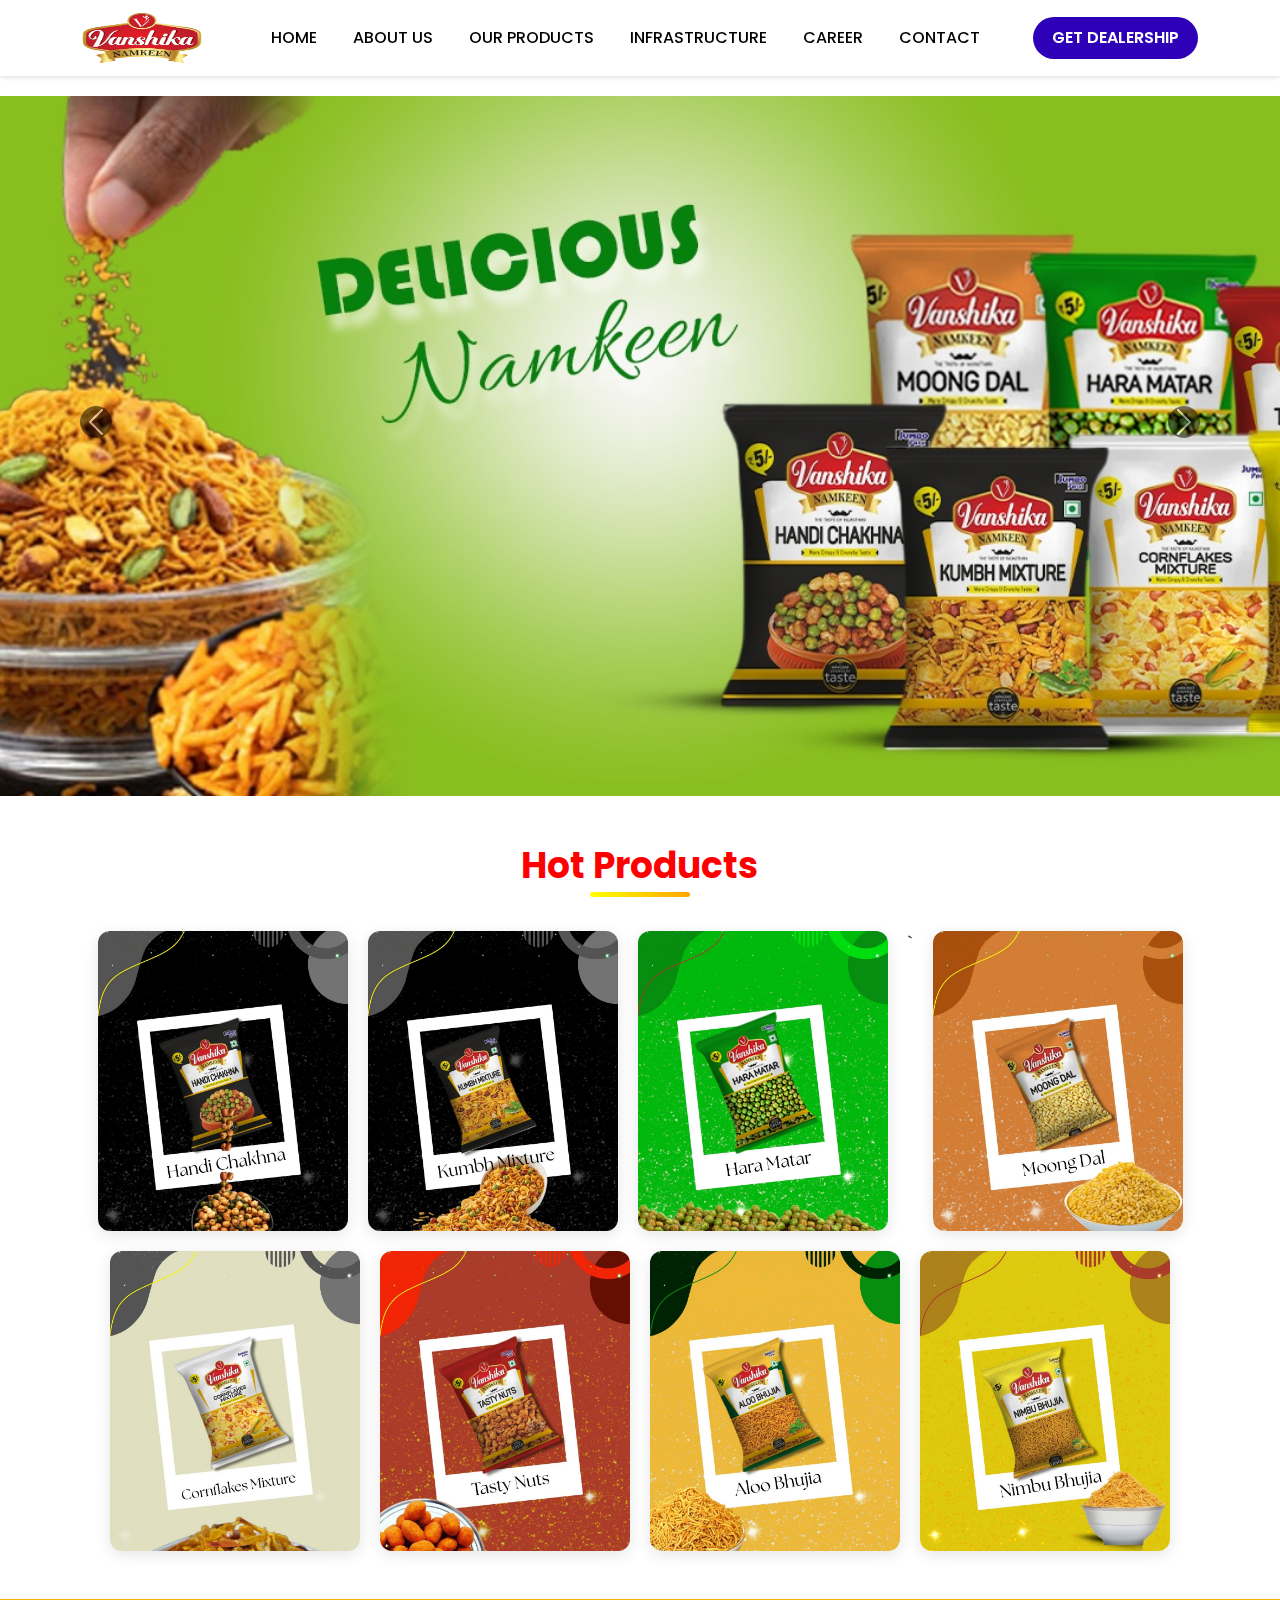
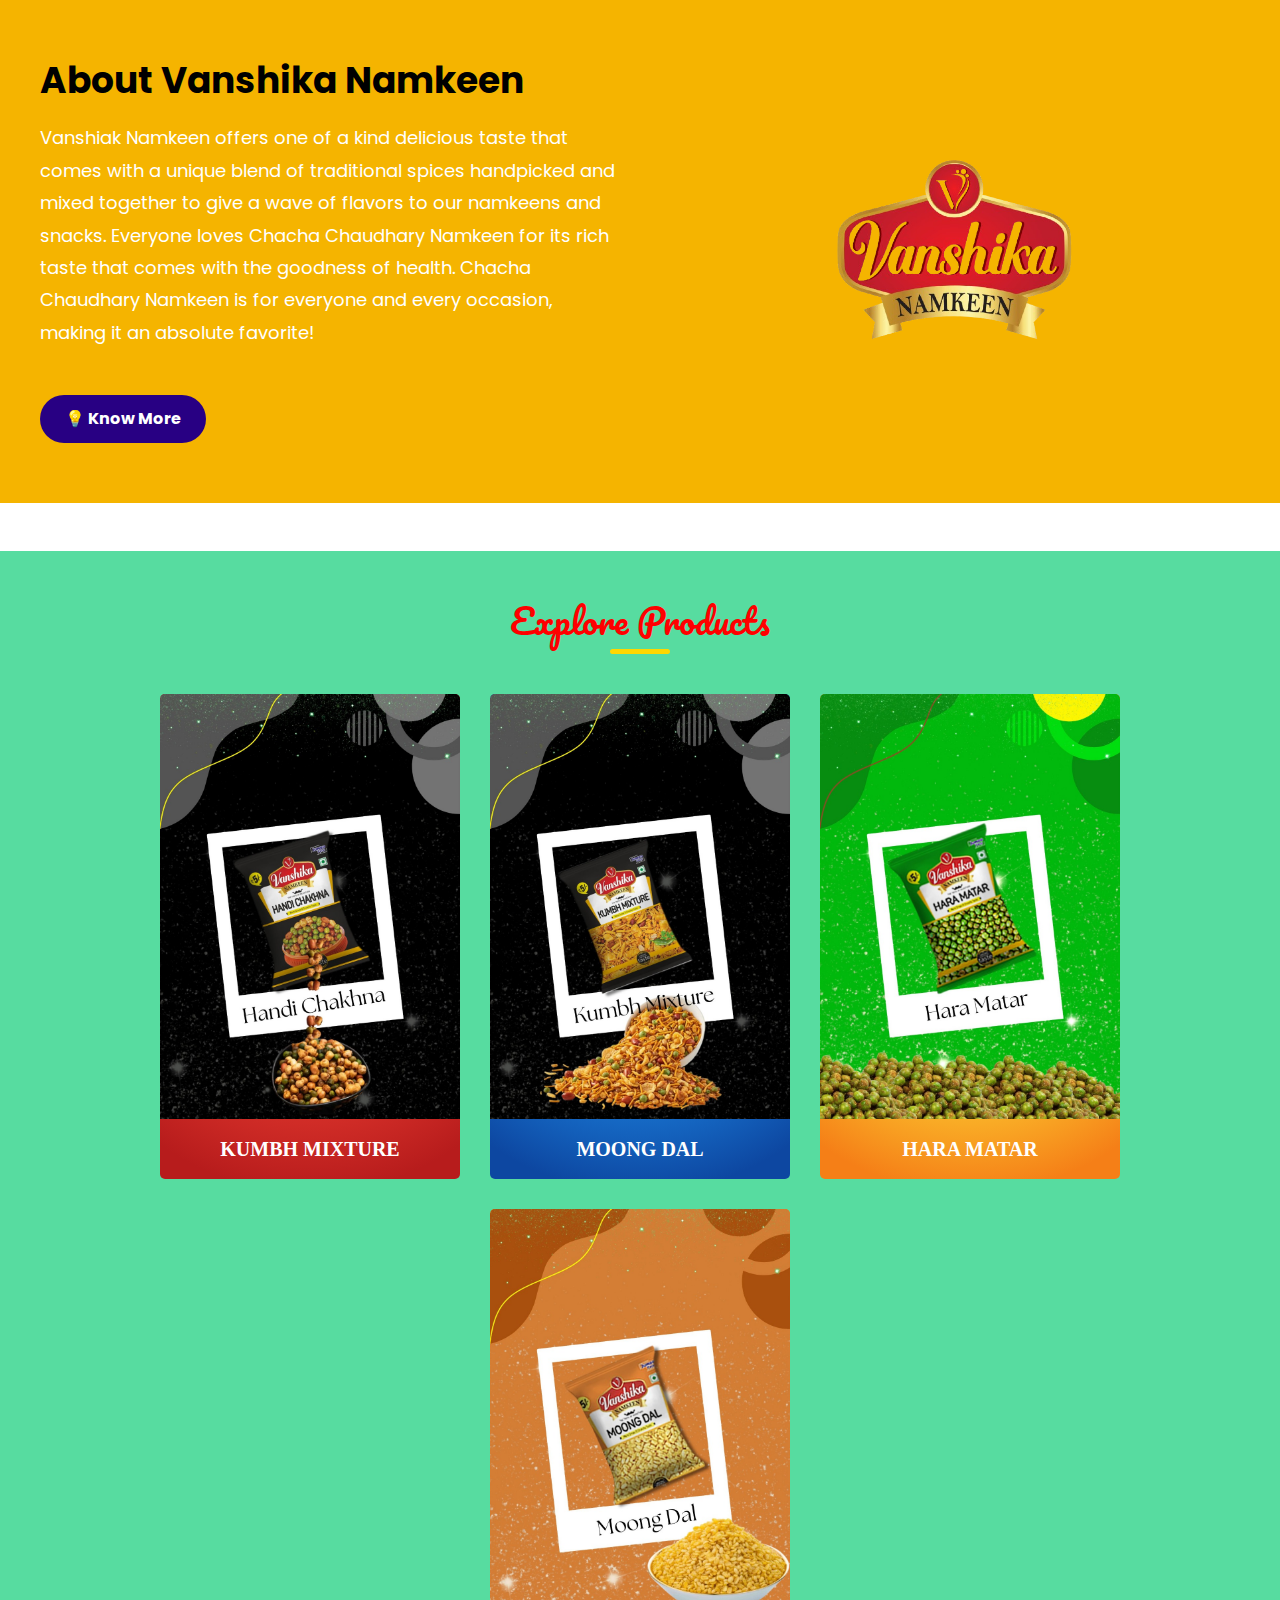
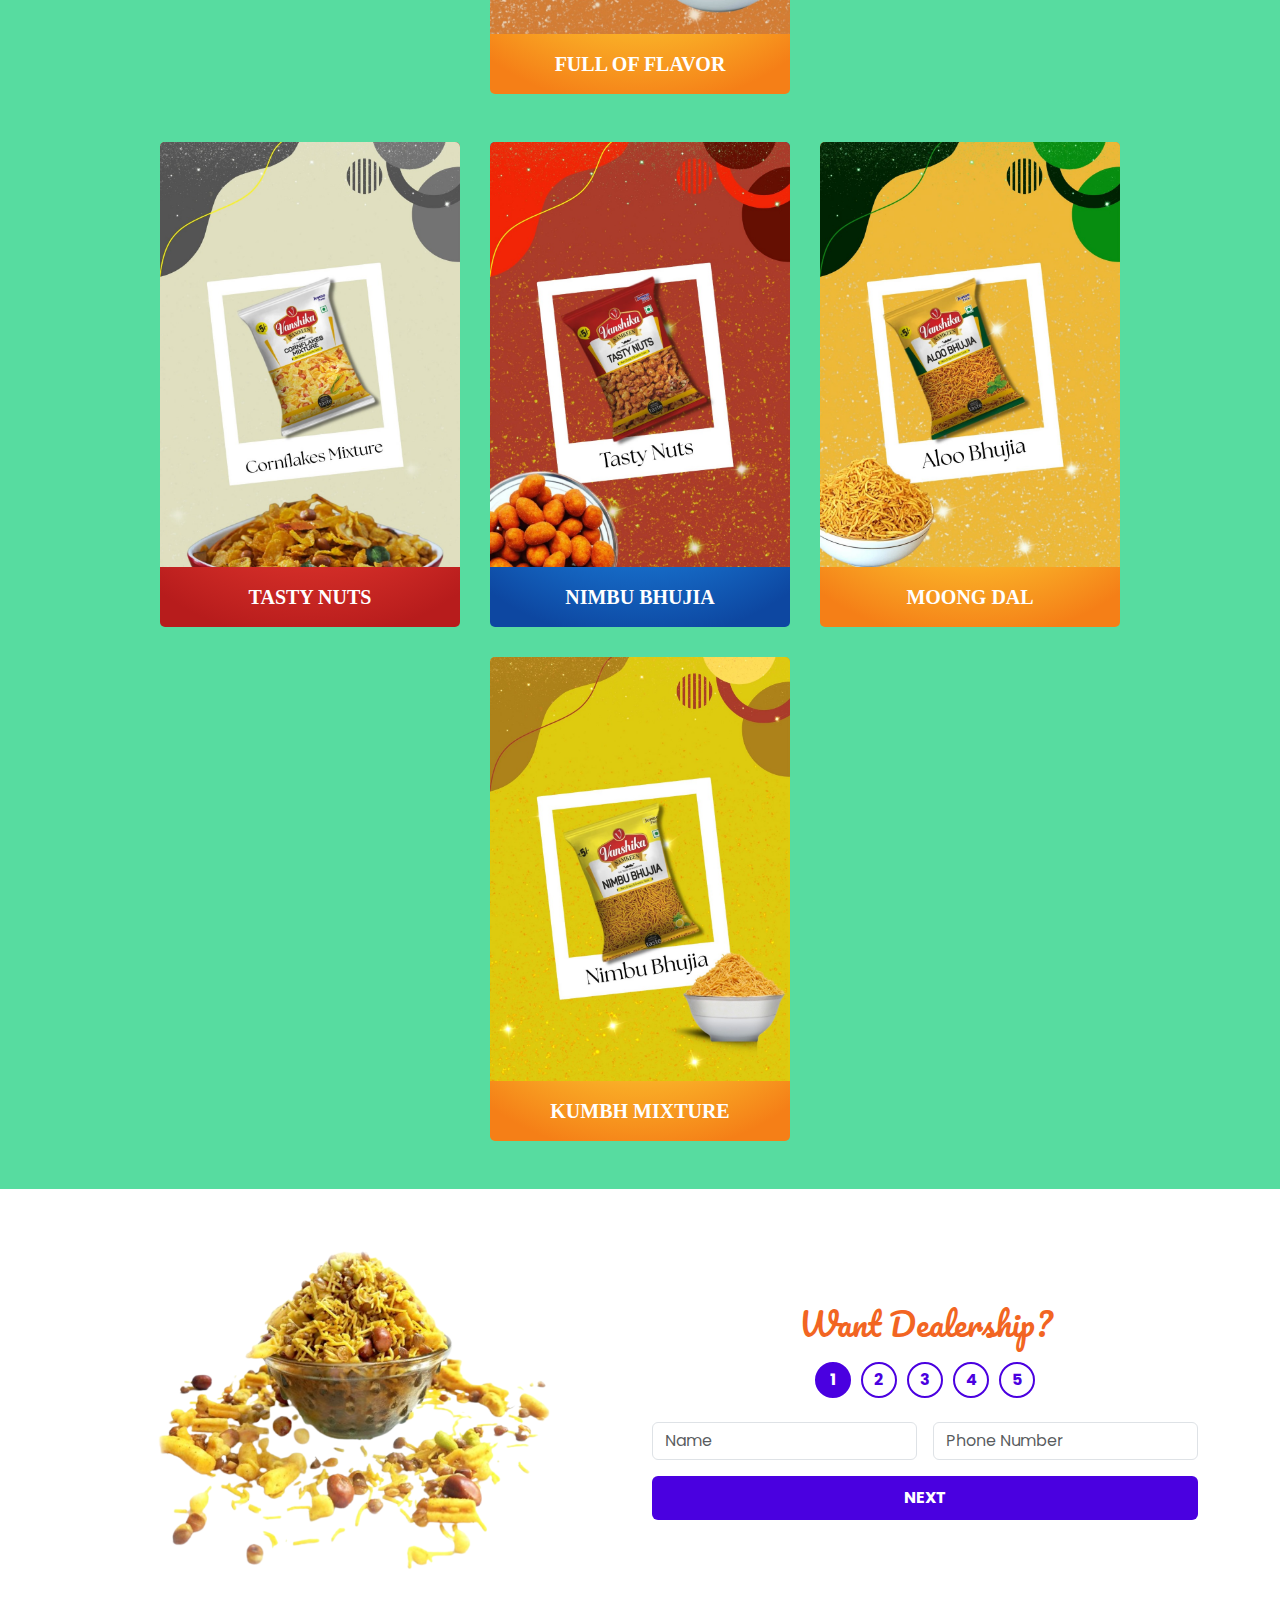
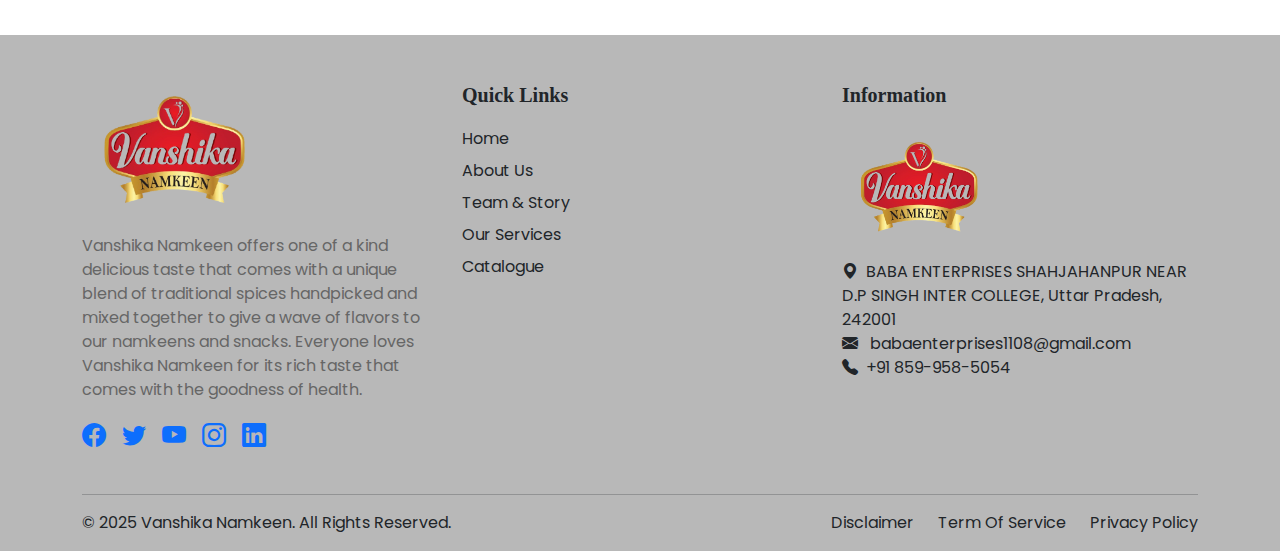
<file: index.html>
<!DOCTYPE html>
<html lang="en">
  <head>
    <meta charset="UTF-8" />
    <meta name="viewport" content="width=device-width, initial-scale=1.0" />
    <title>Naamkin Website .com</title>
    <link
      href="https://fonts.googleapis.com/css2?family=Poppins:wght@400;600&display=swap"
      rel="stylesheet"
    />

    <!-- Bootstrap CSS -->
    <link
      href="https://cdn.jsdelivr.net/npm/bootstrap@5.3.3/dist/css/bootstrap.min.css"
      rel="stylesheet"
    />

    <!-- jQuery -->
    <script src="https://code.jquery.com/jquery-3.7.1.min.js"></script>

    <!-- Bootstrap JS -->
    <script src="https://cdn.jsdelivr.net/npm/bootstrap@5.3.3/dist/js/bootstrap.bundle.min.js"></script>
    <!-- css use  -->
    <link
      href="https://fonts.googleapis.com/css2?family=Pacifico&display=swap"
      rel="stylesheet"
    />

    <link rel="stylesheet" href="./css/style.css" />

    <link
      href="https://cdn.jsdelivr.net/npm/bootstrap-icons@1.10.5/font/bootstrap-icons.css"
      rel="stylesheet"
    />
    <!-- Font Awesome -->
    <link
      rel="stylesheet"
      href="https://cdnjs.cloudflare.com/ajax/libs/font-awesome/6.4.0/css/all.min.css"
    />
  </head>
  <body>
    <!-- frist are create the part of the navbar and home page in the page  -->
    <nav class="navbar navbar-expand-lg fixed-top">
      <div class="container">
        <a class="navbar-brand" href="#">
          <img
            src="./image/logo.png"
            alt="Chacha Chaudhary Logo"
            class="logo-img"
          />
        </a>

        <style>
          .logo-img {
            width: 120px;
            height: 120px;
          }

          @media screen and (max-width: 500px) {
            .logo-img {
              width: 90px;
              height: 80px;
            }
          }
        </style>
        <button
          class="navbar-toggler"
          type="button"
          data-bs-toggle="collapse"
          data-bs-target="#mainNav"
        >
          <span class="navbar-toggler-icon"></span>
        </button>
        <div class="collapse navbar-collapse" id="mainNav">
          <ul class="navbar-nav me-auto mb-2 mb-lg-0 mx-auto">
            <li class="nav-item">
              <a class="nav-link" href="index.html">HOME</a>
            </li>
            <li class="nav-item">
              <a class="nav-link" href="#about">ABOUT US</a>
            </li>
            <li class="nav-item">
              <a class="nav-link" href="#our_products">OUR PRODUCTS</a>
            </li>
            <li class="nav-item">
              <a class="nav-link" href="infratracher.html">INFRASTRUCTURE</a>
            </li>
            <li class="nav-item"><a class="nav-link" href="#">CAREER</a></li>
            <li class="nav-item">
              <a class="nav-link" href="contact.html">CONTACT</a>
            </li>
          </ul>
          <a class="btn dealership-btn" href="contact.html">GET DEALERSHIP</a>
        </div>
      </div>
    </nav>

    <!-- ✅ Carousel Section -->
    <div
      id="productSlider"
      class="carousel slide mt-5 pt-5"
      data-bs-ride="carousel"
    >
      <div class="carousel-inner mx-auto">
        <!-- Slide 1 -->
        <div
          class="carousel-item active slide-bg"
          style="background-image: url('./image/slide-1.jpg')"
        ></div>

        <!-- Slide 2 -->
        <div
          class="carousel-item slide-bg"
          style="background-image: url('./image/slide-1.jpg')"
        ></div>

        <!-- Slide 3 -->
        <div
          class="carousel-item slide-bg"
          style="background-image: url('./image/slide-1.jpg')"
        ></div>
      </div>
      <!-- Controls -->
      <button
        class="carousel-control-prev"
        type="button"
        data-bs-target="#productSlider"
        data-bs-slide="prev"
      >
        <span class="carousel-control-prev-icon" aria-hidden="true"></span>
      </button>
      <button
        class="carousel-control-next"
        type="button"
        data-bs-target="#productSlider"
        data-bs-slide="next"
      >
        <span class="carousel-control-next-icon" aria-hidden="true"></span>
      </button>
    </div>

    <!-- this is part of the end of home and navbar part of the end in the part of that in hance that no staart in the part of the  -->

    <!-- the next about section start in the part of that in hance that  -->
    <br />
    <br />

    <h2 class="hot-heading">Hot Products</h2>
    <br />

    <div class="product-grid">

      <!-- Product 1 -->
      <div class="product-box">
        <img src="./image/Image_1.jpeg" alt="Product 1" />
        <div class="moving-number">1</div>
      </div>
       
      <!-- Product 2 -->
      <div class="product-box">
        <img src="./image/image_2.jpeg" alt="Product 2" />
        <div class="moving-number">2</div>
      </div>
         
      <!-- Product 3 -->
      <div class="product-box">
        <img src="./image/image_3.jpeg" alt="Product 3" />
        <div class="moving-number">3</div>
      </div>`
                                                                                                  
      <!-- Product 4 -->
      <div class="product-box">
        <img src="./image/image_4.jpeg" alt="Product 4" />
        <div class="moving-number">4</div>
      </div>
      
      <!-- Product 5 -->
      <div class="product-box">
        <img src="./image/image_5.jpeg" alt="Product 5" />
        <div class="moving-number">5</div>
      </div>

      <!-- Product 6 -->
      <div class="product-box">
        <img src="./image/image_6.jpeg" alt="Product 6" />
        <div class="moving-number">6</div>
      </div>
             
      <!-- Product 7 -->
      <div class="product-box">
        <img src="./image/image_7.jpeg" alt="Product 6" />
        <div class="moving-number">6</div>
      </div>
               
      <!-- Product 8 -->
      <div class="product-box">
        <img src="./image/image_8.jpeg" alt="Product 6" />
        <div class="moving-number">6</div>
      </div>
    </div>
         
    <!-- the next part of that in hance that way end  -->

    <!-- about ka section start ho gaya hai  -->
    <br />
    <br />

    <section id="about" class="about-section">
      <div class="container-about">
        <div class="text-content">
          <h2 style="color: black; font-weight: bold">
            About Vanshika Namkeen
          </h2>
          <p>
            Vanshiak Namkeen offers one of a kind delicious taste that comes
            with a unique blend of traditional spices handpicked and mixed
            together to give a wave of flavors to our namkeens and snacks.
            Everyone loves Chacha Chaudhary Namkeen for its rich taste that
            comes with the goodness of health. Chacha Chaudhary Namkeen is for
            everyone and every occasion, making it an absolute favorite!
          </p>

          <a href="#" class="know-more-btn"> 💡 Know More </a>
        </div>
        <div class="logo-content">
          <img
            src="./image/logobg.png"
            alt="Chacha Chaudhary Logo"
            class="logo-pulse"
          />
        </div>
      </div>
    </section>
    <!-- about ka section end ho gaya hai   -->
    <br />
    <br />
    <!-- about section ke bat ka part start ho gaya  hai  -->
    <section
      id="our_products"
      class="explore-products text-center py-5"
      style="background-color: rgb(87, 220, 160)"
    >
      <h2 class="section-title">Explore Products</h2>
      <div class="product-row">
        <!-- Product 1 -->
        <div class="product-card red-bg">
          <img src="./image/Image_1.jpeg" alt="Super Tomato Chips" />
          <div class="product-name">KUMBH MIXTURE</div>
        </div>

        <!-- Product 2 -->
        <div class="product-card blue-bg">
          <img src="./image/image_2.jpeg" alt="Masala Puffs" />
          <div class="product-name">MOONG DAL</div>
        </div>

        <!-- Product 3 -->
        <div class="product-card yellow-bg">
          <img src="./image/image_3.jpeg" alt="Primo Salted Chips" />
          <div class="product-name">HARA MATAR</div>
        </div>
        <div class="product-card yellow-bg">
          <img src="./image/image_4.jpeg" alt="Primo Salted Chips" />
          <div class="product-name">FULL OF FLAVOR</div>
        </div>
      </div>
      <br /><br />
      <div class="product-row">
        <!-- Product 1 -->
        <div class="product-card red-bg">
          <img src="./image/image_5.jpeg" alt="Super Tomato Chips" />
          <div class="product-name">TASTY NUTS</div>
        </div>

        <!-- Product 2 -->
        <div class="product-card blue-bg">
          <img src="./image/image_6.jpeg" alt="Masala Puffs" />
          <div class="product-name">NIMBU BHUJIA</div>
        </div>

        <!-- Product 3 -->
        <div class="product-card yellow-bg">
          <img src="./image/image_7.jpeg" alt="Primo Salted Chips" />
          <div class="product-name">MOONG DAL</div>
        </div>
        <div class="product-card yellow-bg">
          <img src="./image/image_8.jpeg" alt="Primo Salted Chips" />
          <div class="product-name">KUMBH MIXTURE</div>
        </div>
      </div>
    </section>
    <!-- about section ke bad ka part end ho gaya hai  -->

    <!-- user conntact part start -->
    <section class="dealership-section d-flex align-items-center">
      <div class="container">
        <div class="row align-items-center">
          <!-- Left Image -->
          <div class="col-md-6 text-center">
            <img
              src="./image/namkin.png"
              alt="Chips"
              class="img-fluid chips-image"
            />
          </div>
          <br />
          <!-- Right Form -->
          <div class="col-md-6">
            <h2 class="dealership-title">Want Dealership?</h2>

            <!-- Step Indicators -->
            <div class="step-indicator d-flex justify-content-center mb-4">
              <div class="step active">1</div>
              <div class="step">2</div>
              <div class="step">3</div>
              <div class="step">4</div>
              <div class="step">5</div>
            </div>

            <!-- Form Inputs -->
            <form method="POST" action="submit.php">
              <div class="row g-3">
                <div class="col-md-6">
                  <input
                    type="text"
                    class="form-control"
                    placeholder="Name"
                    required
                  />
                </div>
                <div class="col-md-6">
                  <input
                    type="tel"
                    class="form-control"
                    placeholder="Phone Number"
                    required
                  />
                </div>
                <div class="col-12 d-grid">
                  <button type="submit" class="btn btn-primary next-btn">
                    NEXT
                  </button>
                </div>
              </div>
            </form>
          </div>
        </div>
      </div>
    </section>

    <!-- user contact from end  -->

    <!-- footer section start  -->
    <footer class="text-dark pt-5 pb-3" style="background-color: #b8b8b8">
      <div class="container">
        <div class="row">
          <!-- Logo & About -->
          <div class="col-md-4 mb-4">
            <img
              src="./image/logobg.png"
              alt="Shivanshi  Logo"
              style="width: 180px"
            />
            <p class="mt-3" style="color: #666">
              Vanshika Namkeen offers one of a kind delicious taste that comes
              with a unique blend of traditional spices handpicked and mixed
              together to give a wave of flavors to our namkeens and snacks.
              Everyone loves Vanshika Namkeen for its rich taste that comes with
              the goodness of health.
            </p>
            <!-- Social Icons -->
            <div class="d-flex gap-3 mt-3">
              <a href="#"><i class="bi bi-facebook fs-4"></i></a>
              <a href="#"><i class="bi bi-twitter fs-4"></i></a>
              <a href="#"><i class="bi bi-youtube fs-4"></i></a>
              <a href="#"><i class="bi bi-instagram fs-4"></i></a>
              <a href="#"><i class="bi bi-linkedin fs-4"></i></a>
            </div>
          </div>

          <!-- Quick Links -->
          <div class="col-md-4 mb-4">
            <h5 class="fw-bold" style="font-family: 'cursive'">Quick Links</h5>
            <ul class="list-unstyled mt-3">
              <li>
                <a href="#" class="text-dark text-decoration-none d-block py-1"
                  >Home</a
                >
              </li>
              <li>
                <a href="#" class="text-dark text-decoration-none d-block py-1"
                  >About Us</a
                >
              </li>
              <li>
                <a href="#" class="text-dark text-decoration-none d-block py-1"
                  >Team & Story</a
                >
              </li>
              <li>
                <a href="#" class="text-dark text-decoration-none d-block py-1"
                  >Our Services</a
                >
              </li>
              <li>
                <a href="#" class="text-dark text-decoration-none d-block py-1"
                  >Catalogue</a
                >
              </li>
            </ul>
          </div>

          <!-- Contact Info -->
          <div class="col-md-4 mb-4">
            <h5 class="fw-bold" style="font-family: 'cursive'">Information</h5>
            <img
              src="./image/logobg.png"
              alt="Information"
              class="my-3"
              style="width: 150px"
            />
            <ul class="list-unstyled text-dark">
              <li>
                <i class="bi bi-geo-alt-fill me-2"></i>BABA ENTERPRISES
                SHAHJAHANPUR NEAR D.P SINGH INTER COLLEGE, Uttar Pradesh, 242001
              </li>
              <li>
                <i class="bi bi-envelope-fill me-2"></i>
                babaenterprises1108@gmail.com
              </li>
              <li><i class="bi bi-telephone-fill me-2"></i>+91 859-958-5054</li>
            </ul>
          </div>
        </div>

        <hr />
        <div
          class="d-flex justify-content-between flex-wrap text-center text-md-start"
        >
          <p class="mb-0">&copy; 2025 Vanshika Namkeen. All Rights Reserved.</p>
          <div class="d-flex gap-4">
            <a href="#" class="text-dark text-decoration-none">Disclaimer</a>
            <a href="#" class="text-dark text-decoration-none"
              >Term Of Service</a
            >
            <a href="#" class="text-dark text-decoration-none"
              >Privacy Policy</a
            >
          </div>
        </div>
      </div>
    </footer>

    <!-- footer section end -->

    <script src="./js/java.js"></script>
  </body>
</html>
</file>
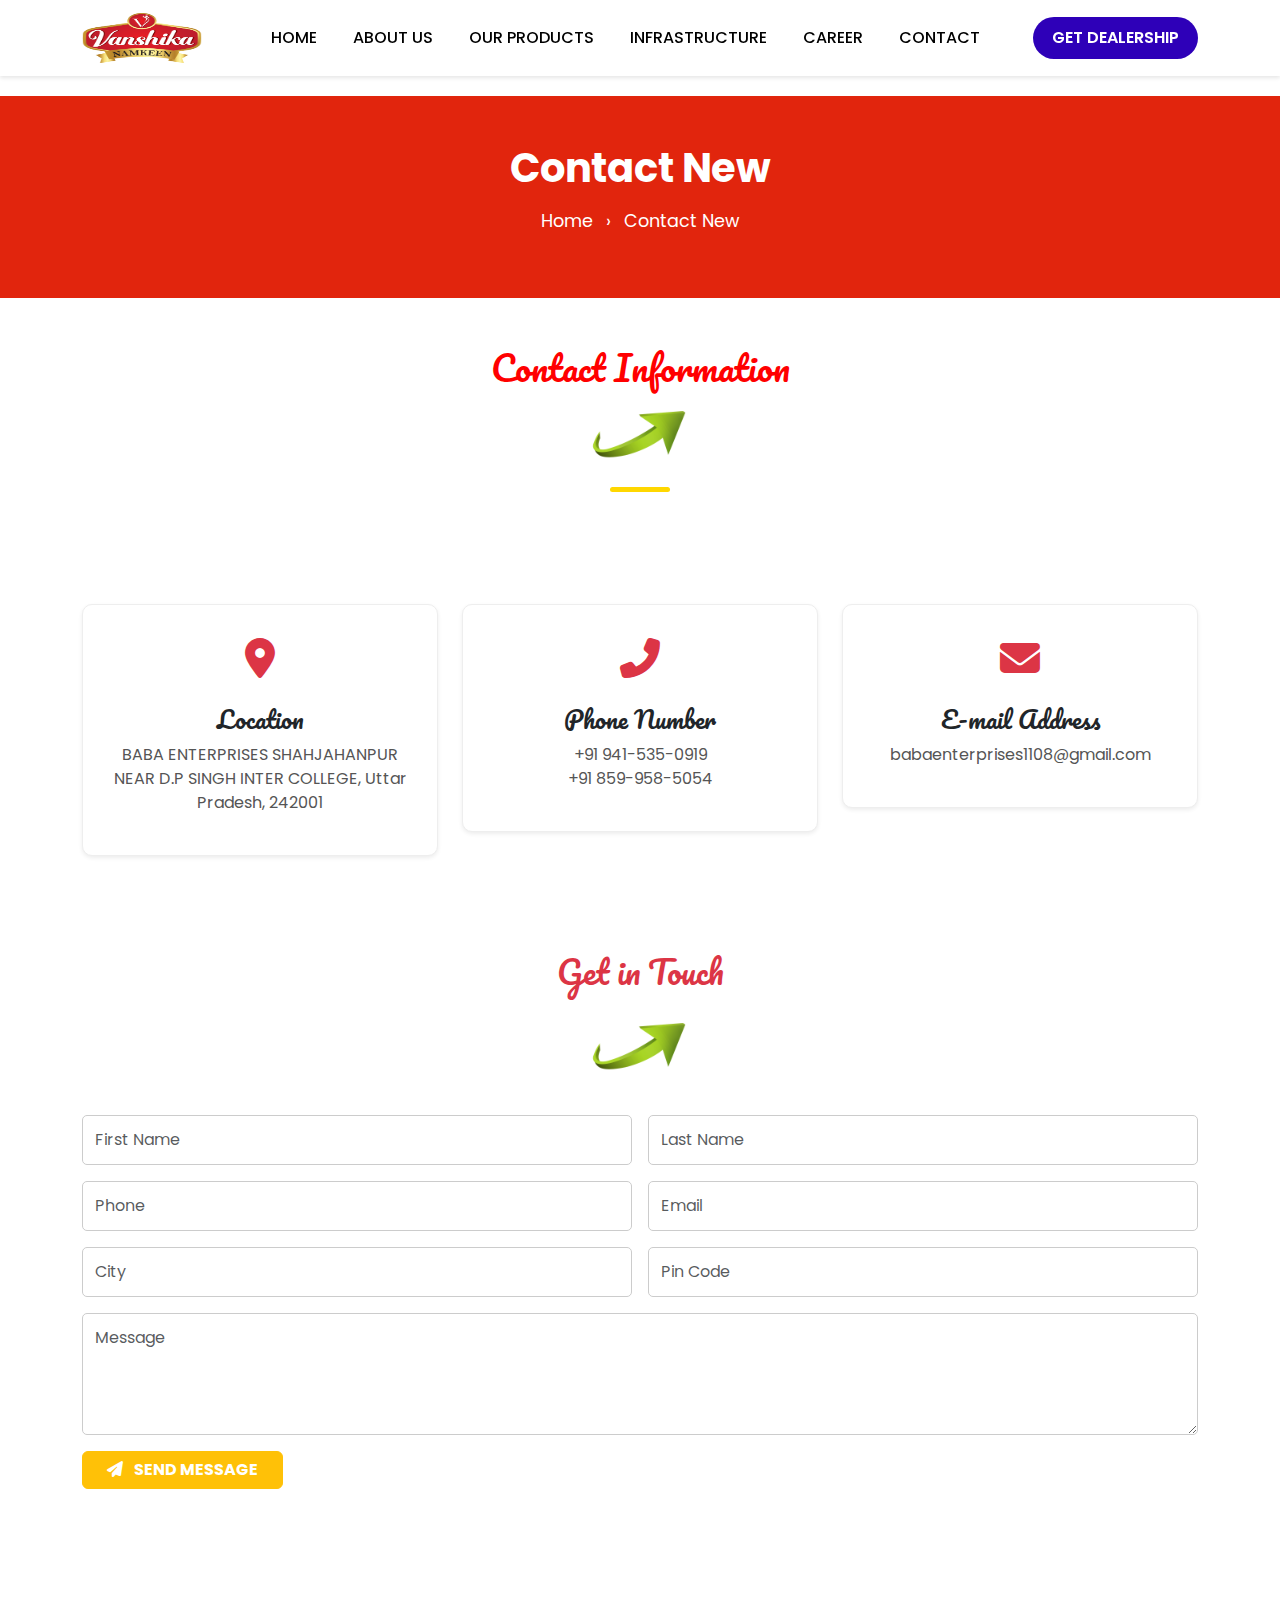
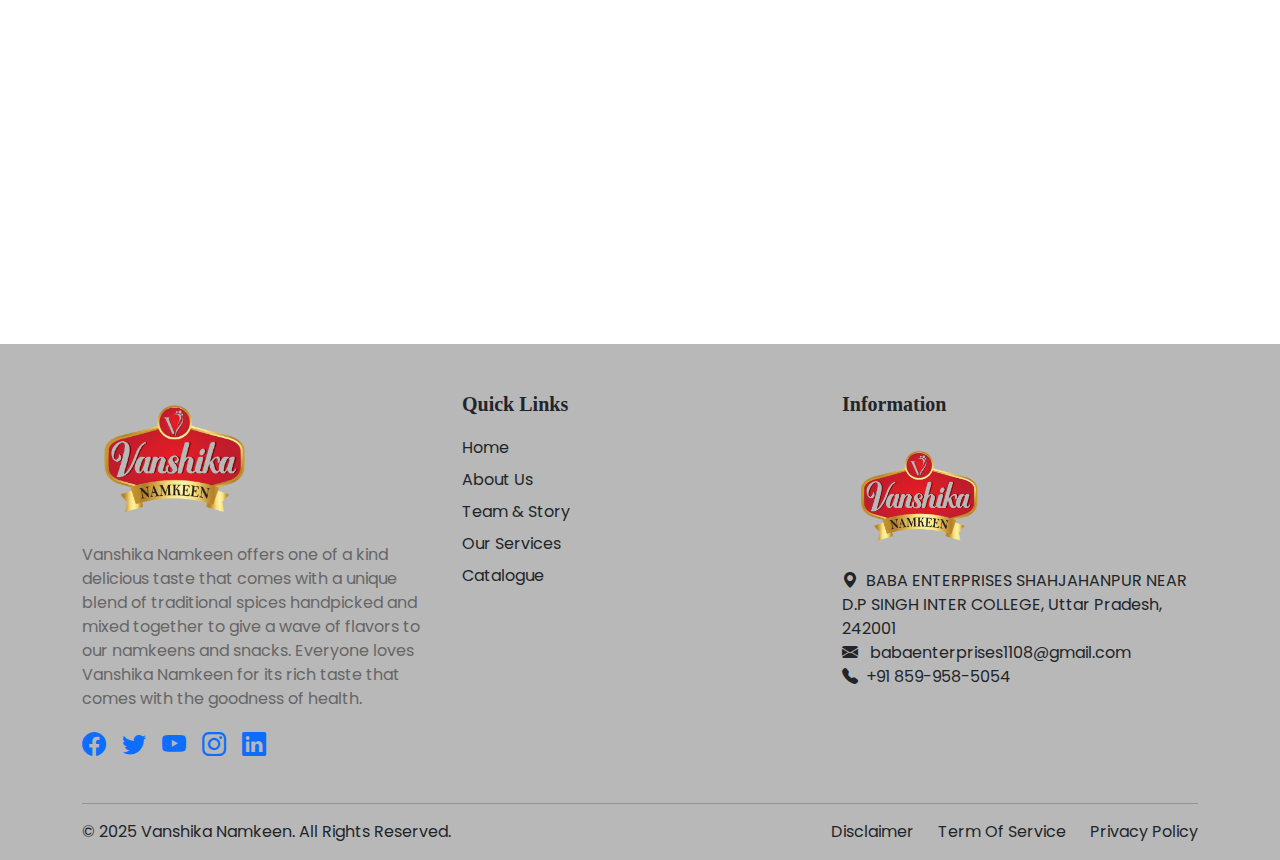
<file: contact.html>
<!DOCTYPE html>
<html lang="en">
  <head>
    <meta charset="UTF-8" />
    <meta name="viewport" content="width=device-width, initial-scale=1.0" />
    <title>Naamkin Website .com</title>
    <link
      href="https://fonts.googleapis.com/css2?family=Poppins:wght@400;600&display=swap"
      rel="stylesheet"
    />
            
    <!-- Bootstrap CSS -->
    <link
      href="https://cdn.jsdelivr.net/npm/bootstrap@5.3.3/dist/css/bootstrap.min.css"
      rel="stylesheet"
    />

    <!-- jQuery -->
    <script src="https://code.jquery.com/jquery-3.7.1.min.js"></script>

    <!-- Bootstrap JS -->
    <script src="https://cdn.jsdelivr.net/npm/bootstrap@5.3.3/dist/js/bootstrap.bundle.min.js"></script>
    <!-- css use  -->
    <link
      href="https://fonts.googleapis.com/css2?family=Pacifico&display=swap"
      rel="stylesheet"
    />

    <link rel="stylesheet" href="./css/style.css" />

    <link
      href="https://cdn.jsdelivr.net/npm/bootstrap-icons@1.10.5/font/bootstrap-icons.css"
      rel="stylesheet"
    />
    <link
      rel="stylesheet"        
      href="https://cdnjs.cloudflare.com/ajax/libs/font-awesome/6.4.0/css/all.min.css"
    />
  </head>
  <body>
    <!-- frist are create the part of the navbar and home page in the page  -->
    <nav class="navbar navbar-expand-lg fixed-top">
      <div class="container">
        <a class="navbar-brand" href="#">
          <img
            src="./image/logo.png"
            alt="Chacha Chaudhary Logo"
            class="logo-img"
          />
        </a>

        <style>
          .logo-img {
            width: 120px;
            height: 120px;
          }

          @media screen and (max-width: 500px) {
            .logo-img {
              width: 90px;
              height: 80px;
            }
          }
        </style>
        <button
          class="navbar-toggler"
          type="button"
          data-bs-toggle="collapse"
          data-bs-target="#mainNav"
        >
          <span class="navbar-toggler-icon"></span>
        </button>
        <div class="collapse navbar-collapse" id="mainNav">
          <ul class="navbar-nav me-auto mb-2 mb-lg-0 mx-auto">
            <li class="nav-item">
              <a class="nav-link" href="index.html">HOME</a>
            </li>
            <li class="nav-item">
              <a class="nav-link" href="index.html">ABOUT US</a>
            </li>
            <li class="nav-item">
              <a class="nav-link" href="index.html ">OUR PRODUCTS</a>
            </li>
            <li class="nav-item">
              <a class="nav-link" href="#">INFRASTRUCTURE</a>
            </li>
            <li class="nav-item"><a class="nav-link" href="#">CAREER</a></li>
            <li class="nav-item"><a class="nav-link" href="#">CONTACT</a></li>
          </ul>
          <a class="btn dealership-btn" href="#">GET DEALERSHIP</a>
        </div>
      </div>
    </nav>
    <!-- navbar end  -->
    <br /><br />
    <br /><br />

    <!-- contact page start  -->
    <!-- Contact Header Section -->
    <section class="contact-header text-center text-white">
      <div class="container py-5">
        <h1 class="display-4 fw-bold">Contact New</h1>
        <p class="breadcrumb-text mt-3">
          <a href="#" class="text-white text-decoration-none">Home</a>
          <span class="mx-2 text-white">›</span>
          Contact New
        </p>
      </div>
    </section>

    <!-- contact page end  -->

    <!-- conatct information page email address and phone start  -->
    <section class="contact-info py-5">
      <div class="container text-center">
        <h2 class="section-title">
          <span style="color: red">Contact Information</span><br />
          <img
            src="./image/underlineimage.png"
            alt="underline"
            class="underline"
          />
        </h2>

        <div class="row mt-5 g-4">
          <!-- Location -->
          <div class="col-md-4">
            <div class="info-card p-4 shadow-sm">
              <div class="icon text-danger fs-1 mb-3">
                <i class="fas fa-map-marker-alt"></i>
              </div>
              <h4 class="info-title">Location</h4>
              <p class="info-text">
                BABA ENTERPRISES SHAHJAHANPUR NEAR D.P SINGH INTER COLLEGE,
                Uttar Pradesh, 242001
              </p>
            </div>
          </div>

          <!-- Phone -->
          <div class="col-md-4">
            <div class="info-card p-4 shadow-sm">
              <div class="icon text-danger fs-1 mb-3">
                <i class="fas fa-phone-alt"></i>
              </div>
              <h4 class="info-title">Phone Number</h4>
              <p class="info-text">
                +91 941-535-0919 <br />
                +91 859-958-5054
              </p>
            </div>
          </div>

          <!-- Email -->
          <div class="col-md-4">
            <div class="info-card p-4 shadow-sm">
              <div class="icon text-danger fs-1 mb-3">
                <i class="fas fa-envelope"></i>
              </div>
              <h4 class="info-title">E-mail Address</h4>
              <p class="info-text">babaenterprises1108@gmail.com</p>
            </div>
          </div>
        </div>
      </div>
    </section>

    <!-- contact infornmation page email conatct phone end  -->

    <!-- form ka page start ho gaya hai  -->

    <section class="get-in-touch py-5">
      <div class="container">
        <h2
          class="text-center mb-4 text-danger"
          style="font-family: 'Pacifico', cursive"
        >
          Get in Touch <br />
          <img src="./image/underlineimage.png" alt="underline" width="100" />
        </h2>

        <form action="contact.php" method="POST">
          <div class="row g-3">
            <div class="col-md-6">
              <input
                type="text"
                name="first_name"
                class="form-control"
                placeholder="First Name"
                required
              />
            </div>
            <div class="col-md-6">
              <input
                type="text"
                name="last_name"
                class="form-control"
                placeholder="Last Name"
                required
              />
            </div>
            <div class="col-md-6">
              <input
                type="tel"
                name="phone"
                class="form-control"
                placeholder="Phone"
                required
              />
            </div>
            <div class="col-md-6">
              <input
                type="email"
                name="email"
                class="form-control"
                placeholder="Email"
                required
              />
            </div>
            <div class="col-md-6">
              <input
                type="text"
                name="city"
                class="form-control"
                placeholder="City"
              />
            </div>
            <div class="col-md-6">
              <input
                type="text"
                name="pincode"
                class="form-control"
                placeholder="Pin Code"
              />
            </div>
            <div class="col-12">
              <textarea
                name="message"
                class="form-control"
                rows="4"
                placeholder="Message"
                required
              ></textarea>
            </div>
            <div class="col-12">
              <button type="submit" class="btn btn-warning text-white px-4">
                <i class="fas fa-paper-plane me-2"></i> SEND MESSAGE
              </button>
            </div>
          </div>
        </form>
      </div>
    </section>

    <!-- form ka page end ho gaya hai yahi pe  -->

    <!-- Location ka page start ho gaya hai  -->
    <iframe
      src="https://www.google.com/maps/embed?pb=!1m18!1m12!1m3!1d14022.071326841023!2d78.0582486!3d27.5911031!2m3!1f0!2f0!3f0!3m2!1i1024!2i768!4f13.1!3m3!1m2!1s0x3973f31e7b7ce17b%3A0x7603f55e8e296b12!2sShree%20Girraj%20Food%20Products!5e0!3m2!1sen!2sin!4v1719399999999"
      width="100%"
      height="400"
      style="border: 0"
      allowfullscreen=""
      loading="lazy"
      referrerpolicy="no-referrer-when-downgrade"
    >
      <section id="location">
        <h2>Find Us</h2>
        <!-- Paste iframe code here -->
      </section>
    </iframe>

    <!-- location ka page end ho gaya hai  -->
    <footer class="text-dark pt-5 pb-3" style="background-color: #b8b8b8">
      <div class="container">
        <div class="row">
          <!-- Logo & About -->
          <div class="col-md-4 mb-4">
            <img
              src="./image/logobg.png"
              alt="Shivanshi  Logo"
              style="width: 180px"
            />
            <p class="mt-3" style="color: #666">
              Vanshika Namkeen offers one of a kind delicious taste that comes
              with a unique blend of traditional spices handpicked and mixed
              together to give a wave of flavors to our namkeens and snacks.
              Everyone loves Vanshika Namkeen for its rich taste that comes with
              the goodness of health.
            </p>
            <!-- Social Icons -->
            <div class="d-flex gap-3 mt-3">
              <a href="#"><i class="bi bi-facebook fs-4"></i></a>
              <a href="#"><i class="bi bi-twitter fs-4"></i></a>
              <a href="#"><i class="bi bi-youtube fs-4"></i></a>
              <a href="#"><i class="bi bi-instagram fs-4"></i></a>
              <a href="#"><i class="bi bi-linkedin fs-4"></i></a>
            </div>
          </div>

          <!-- Quick Links -->
          <div class="col-md-4 mb-4">
            <h5 class="fw-bold" style="font-family: 'cursive'">Quick Links</h5>
            <ul class="list-unstyled mt-3">
              <li>
                <a
                  href="index.html"
                  class="text-dark text-decoration-none d-block py-1"
                  >Home</a
                >
              </li>
              <li>
                <a
                  href="index.html"
                  class="text-dark text-decoration-none d-block py-1"
                  >About Us</a
                >
              </li>
              <li>
                <a href="#" class="text-dark text-decoration-none d-block py-1"
                  >Team & Story</a
                >
              </li>
              <li>
                <a href="#" class="text-dark text-decoration-none d-block py-1"
                  >Our Services</a
                >
              </li>
              <li>
                <a href="#" class="text-dark text-decoration-none d-block py-1"
                  >Catalogue</a
                >
              </li>
            </ul>
          </div>

          <!-- Contact Info -->
          <div class="col-md-4 mb-4">
            <h5 class="fw-bold" style="font-family: 'cursive'">Information</h5>
            <img
              src="./image/logobg.png"
              alt="Information"
              class="my-3"
              style="width: 150px"
            />
            <ul class="list-unstyled text-dark">
              <li>
                <i class="bi bi-geo-alt-fill me-2"></i>BABA ENTERPRISES
                SHAHJAHANPUR NEAR D.P SINGH INTER COLLEGE, Uttar Pradesh, 242001
              </li>
              <li>
                <i class="bi bi-envelope-fill me-2"></i>     
                babaenterprises1108@gmail.com
              </li>
              <li><i class="bi bi-telephone-fill me-2"></i>+91 859-958-5054</li>
            </ul>
          </div>
        </div>

        <hr />
        <div
          class="d-flex justify-content-between flex-wrap text-center text-md-start"
        >
          <p class="mb-0">&copy; 2025 Vanshika Namkeen. All Rights Reserved.</p>
          <div class="d-flex gap-4">
            <a href="#" class="text-dark text-decoration-none">Disclaimer</a>
            <a href="#" class="text-dark text-decoration-none"
              >Term Of Service</a
            >
            <a href="#" class="text-dark text-decoration-none"
              >Privacy Policy</a
            >
          </div>
        </div>
      </div>
    </footer>

    <!-- footer section end -->

    <script src="./js/java.js"></script>
  </body>
</html>
</file>
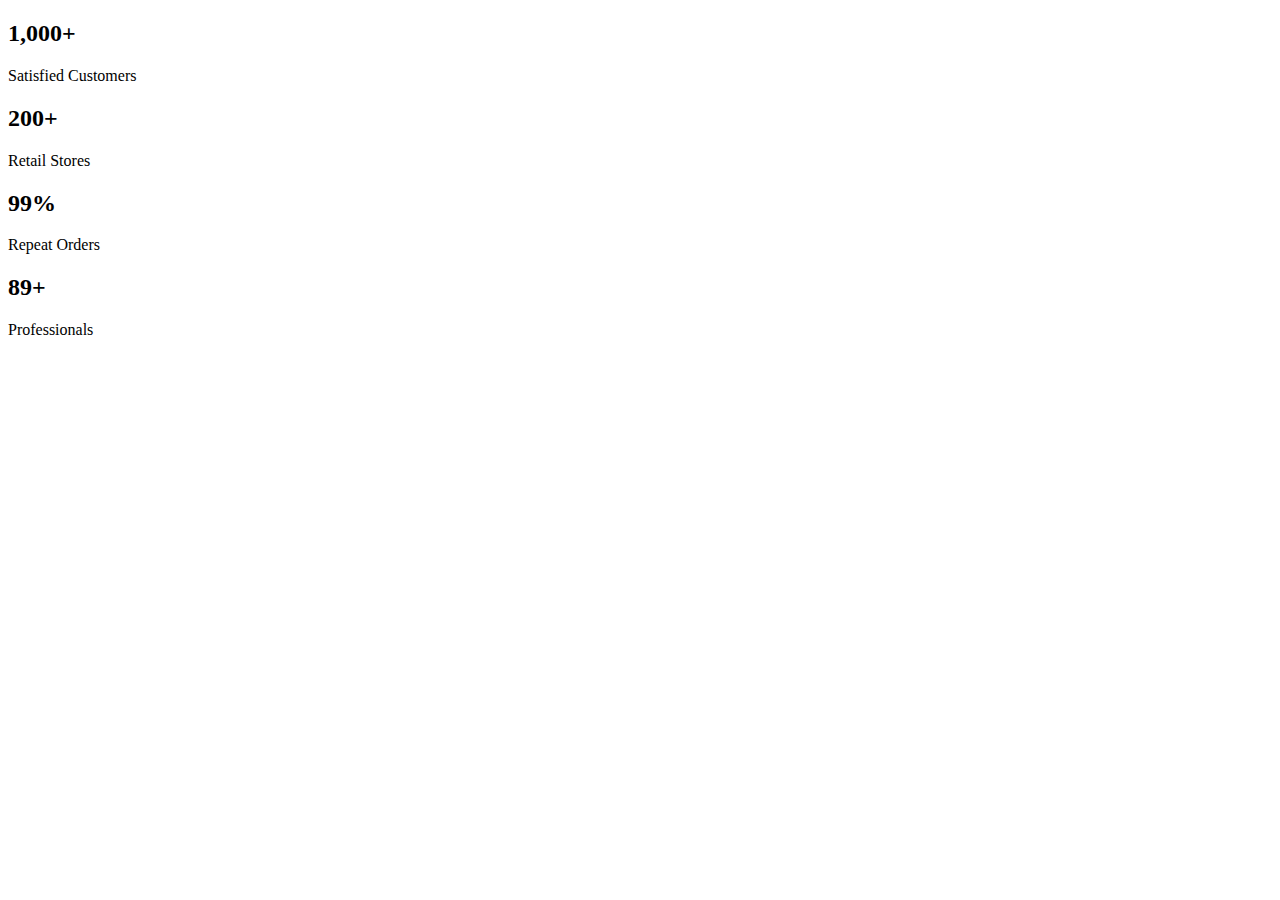
<file: html.html>
<!DOCTYPE html>
<html lang="en">
<head>
    <meta charset="UTF-8">
    <meta name="viewport" content="width=device-width, initial-scale=1.0">
    <title>Document</title>
</head>
<body>
    <section class="bg-orange-400 py-12">
      <div class="container mx-auto px-4">
        <div class="row text-center text-white">
          <div class="col-6 col-md-3 mb-6 md:mb-0">
            <h2 class="text-4xl font-bold font-[cursive]">1,000+</h2>
            <p class="mt-2 text-lg">Satisfied Customers</p>
          </div>
          <div class="col-6 col-md-3 mb-6 md:mb-0">
            <h2 class="text-4xl font-bold font-[cursive]">200+</h2>
            <p class="mt-2 text-lg">Retail Stores</p>
          </div>
          <div class="col-6 col-md-3 mb-6 md:mb-0">
            <h2 class="text-4xl font-bold font-[cursive]">99%</h2>
            <p class="mt-2 text-lg">Repeat Orders</p>
          </div>
          <div class="col-6 col-md-3">
            <h2 class="text-4xl font-bold font-[cursive]">89+</h2>
            <p class="mt-2 text-lg">Professionals</p>
          </div>
        </div>
      </div>
    </section>
</body>
</html>
</file>
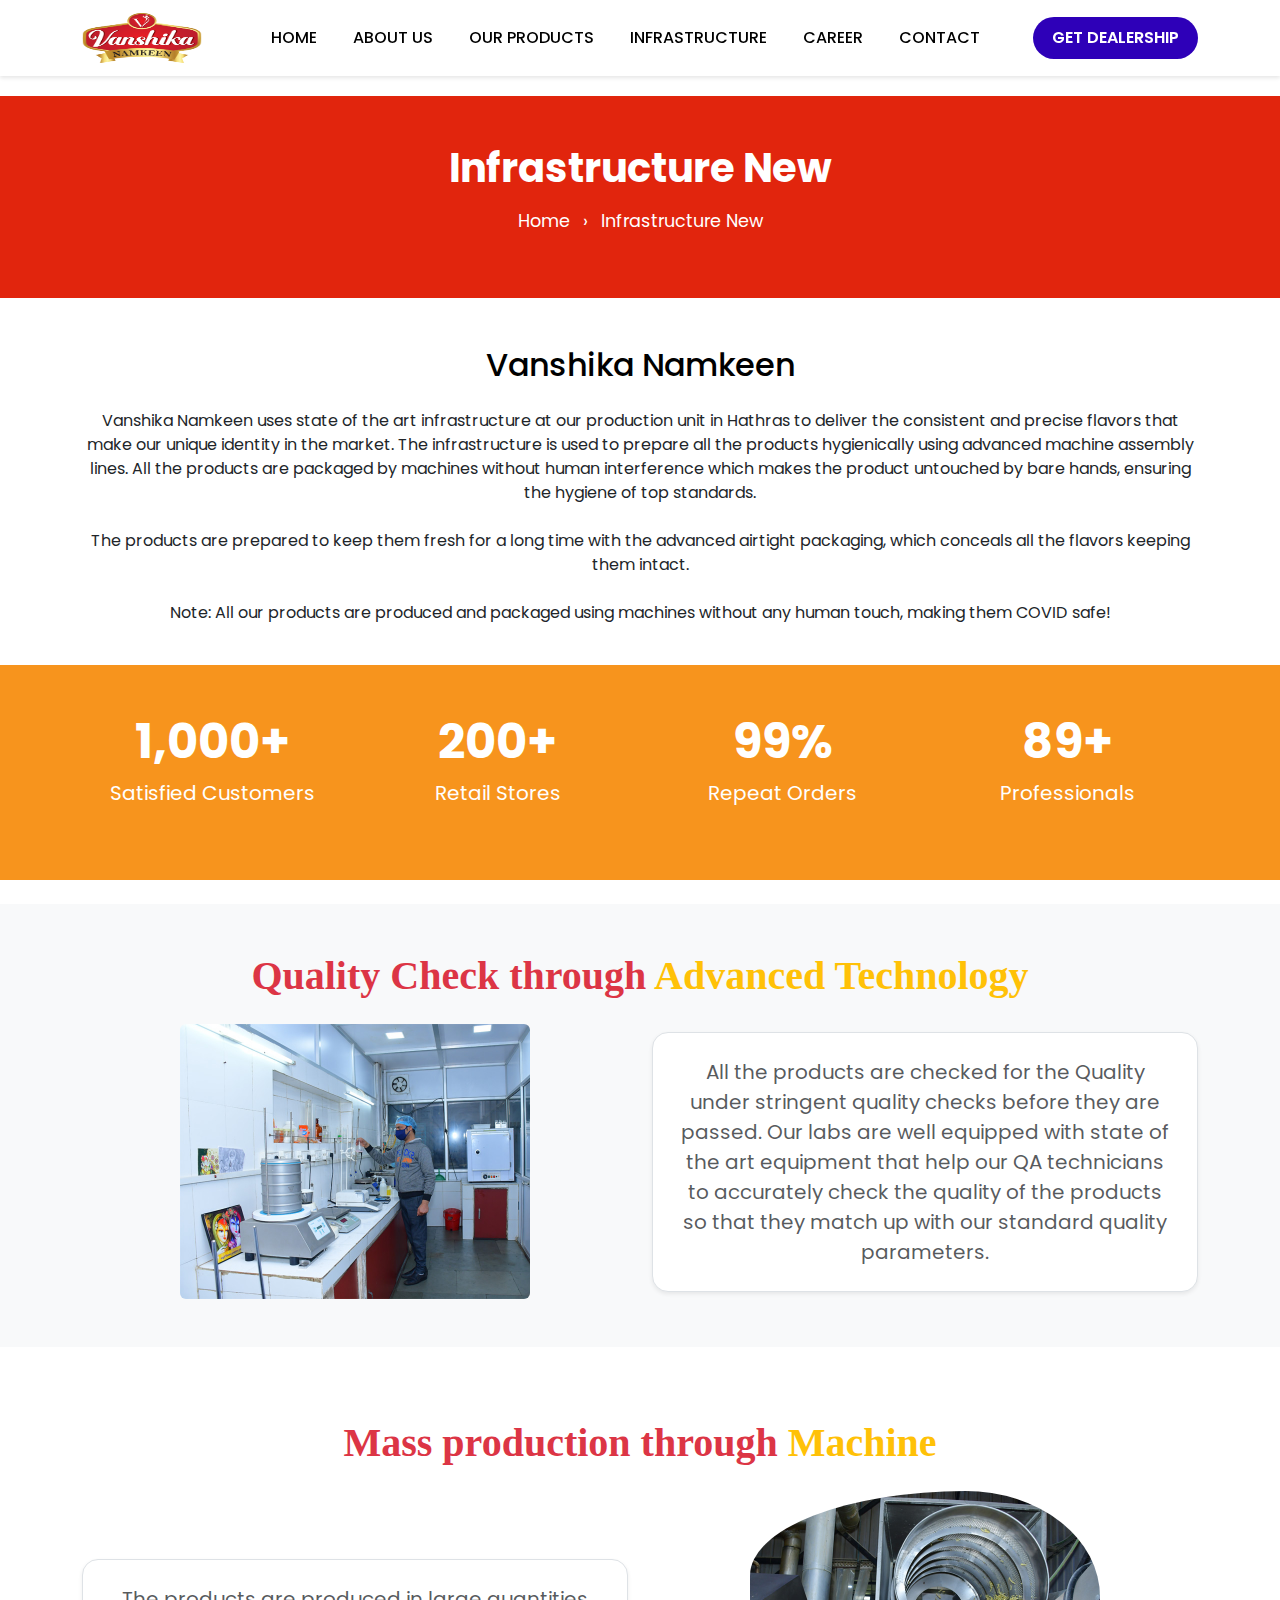
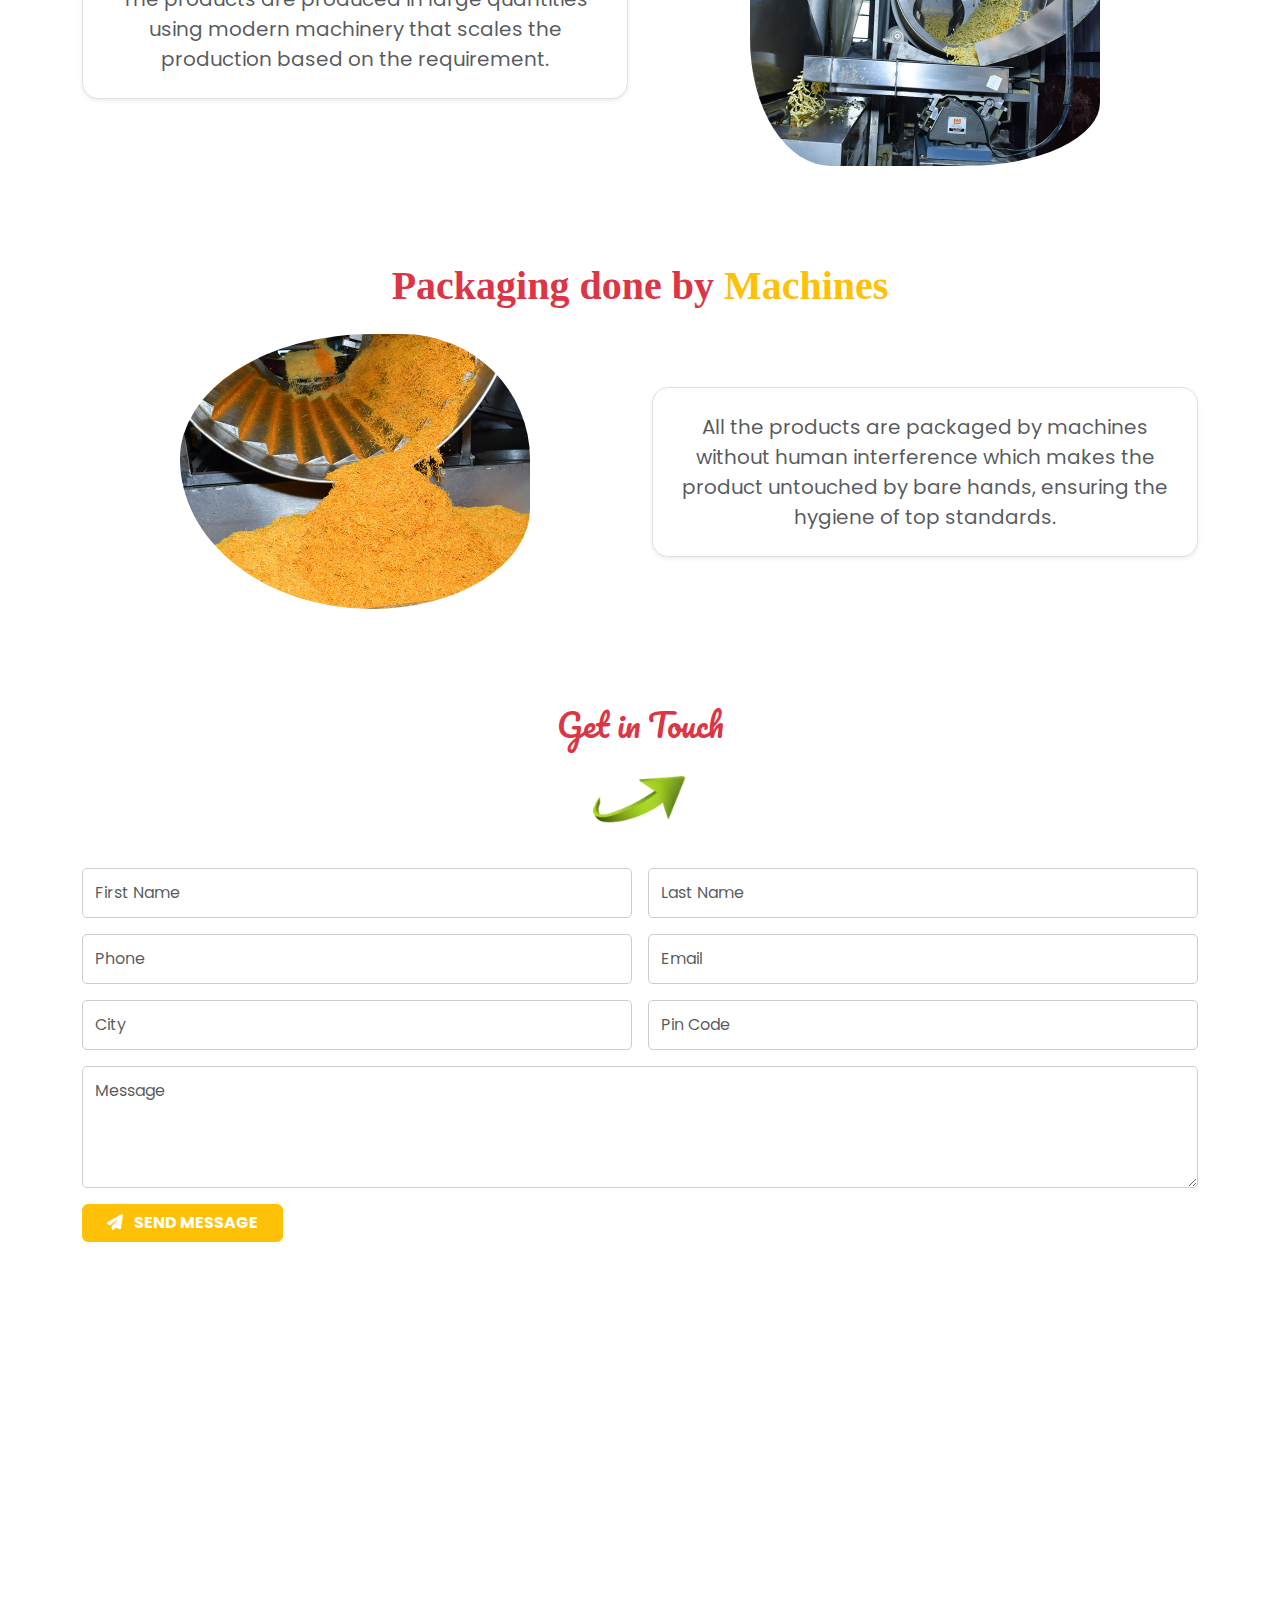
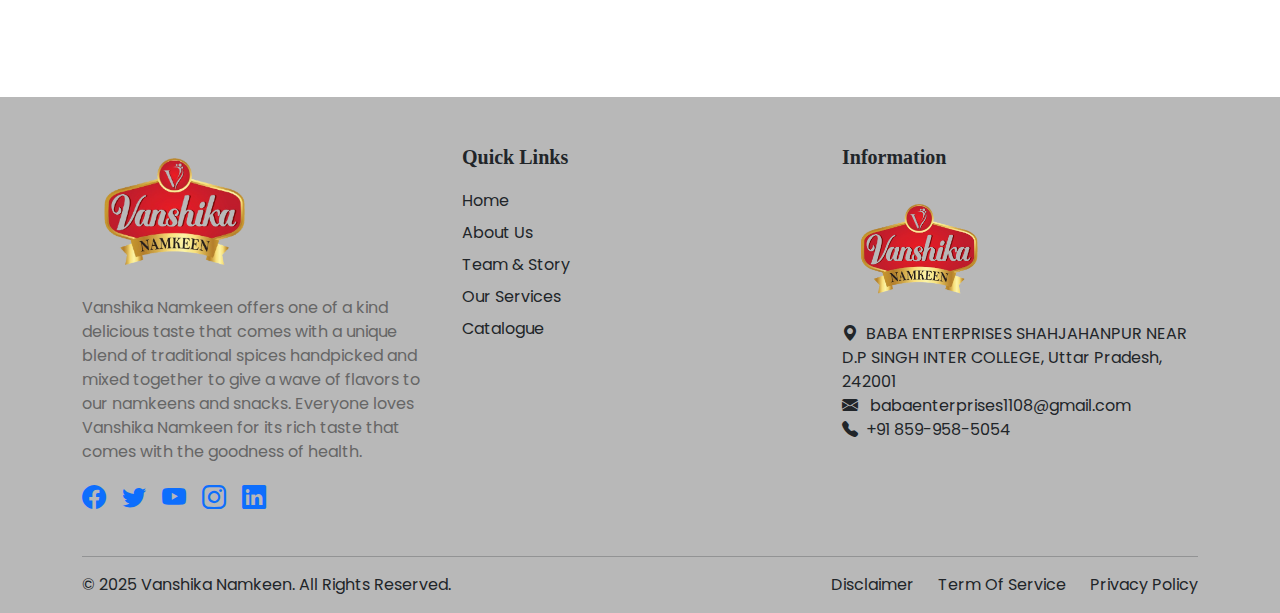
<file: infratracher.html>
<!DOCTYPE html>
<html lang="en">
  <head>
    <meta charset="UTF-8" />
    <meta name="viewport" content="width=device-width, initial-scale=1.0" />
    <title>Naamkin Website .com</title>
    <link
      href="https://fonts.googleapis.com/css2?family=Poppins:wght@400;600&display=swap"
      rel="stylesheet"
    />

    <!-- Bootstrap CSS -->
    <link
      href="https://cdn.jsdelivr.net/npm/bootstrap@5.3.3/dist/css/bootstrap.min.css"
      rel="stylesheet"
    />

    <!-- jQuery -->
    <script src="https://code.jquery.com/jquery-3.7.1.min.js"></script>

    <!-- Bootstrap JS -->
    <script src="https://cdn.jsdelivr.net/npm/bootstrap@5.3.3/dist/js/bootstrap.bundle.min.js"></script>
    <!-- css use  -->
    <link
      href="https://fonts.googleapis.com/css2?family=Pacifico&display=swap"
      rel="stylesheet"
    />

    <link rel="stylesheet" href="./css/style.css" />

    <link
      href="https://cdn.jsdelivr.net/npm/bootstrap-icons@1.10.5/font/bootstrap-icons.css"
      rel="stylesheet"
    />
    <link
      rel="stylesheet"
      href="https://cdnjs.cloudflare.com/ajax/libs/font-awesome/6.4.0/css/all.min.css"
    />

    <!-- <script src="https://cdn.tailwindcss.com"></script> -->
  </head>
  <body>
    <!-- frist are create the part of the navbar and home page in the page  -->
    <nav class="navbar navbar-expand-lg fixed-top">
      <div class="container">
        <a class="navbar-brand" href="#">
          <img
            src="./image/logo.png"
            alt="Chacha Chaudhary Logo"
            class="logo-img"
          />
        </a>

        <style>
          .logo-img {
            width: 120px;
            height: 120px;
          }

          @media screen and (max-width: 500px) {
            .logo-img {
              width: 90px;
              height: 80px;
            }
          }
        </style>
        <button
          class="navbar-toggler"
          type="button"
          data-bs-toggle="collapse"
          data-bs-target="#mainNav"
        >
          <span class="navbar-toggler-icon"></span>
        </button>
        <div class="collapse navbar-collapse" id="mainNav">
          <ul class="navbar-nav me-auto mb-2 mb-lg-0 mx-auto">
            <li class="nav-item">
              <a class="nav-link" href="index.html">HOME</a>
            </li>
            <li class="nav-item">
              <a class="nav-link" href="index.html">ABOUT US</a>
            </li>
            <li class="nav-item">
              <a class="nav-link" href="index.html ">OUR PRODUCTS</a>
            </li>
            <li class="nav-item">
              <a class="nav-link" href="#">INFRASTRUCTURE</a>
            </li>
            <li class="nav-item"><a class="nav-link" href="#">CAREER</a></li>
            <li class="nav-item"><a class="nav-link" href="contact.html">CONTACT</a></li>
          </ul>
          <a class="btn dealership-btn" href="#">GET DEALERSHIP</a>
        </div>
      </div>
    </nav>
    <!-- navbar end  -->
    <br /><br />
    <br /><br />

    <!-- contact page start  -->
    <!-- Contact Header Section -->
    <section class="contact-header text-center text-white">
      <div class="container py-5">
        <h1 class="display-4 fw-bold">Infrastructure New</h1>
        <p class="breadcrumb-text mt-3">
          <a href="index.html" class="text-white text-decoration-none">Home</a>
          <span class="mx-2 text-white">›</span>
          Infrastructure New
        </p>
      </div>
    </section>
    <br />
    <br />

    <!-- contact page end  -->

    <!-- conatct information page email address and phone start  -->

    <section class="py-10 px-4 text-center bg-white">
      <div class="container">
        <h2 class="text-4xl font-bold font-[cursive] text-black mb-4">
          Vanshika Namkeen
        </h2>
        <p class="text-lg text-gray-700 leading-relaxed mb-4">
          Vanshika Namkeen uses state of the art infrastructure at our
          production unit in Hathras to deliver the consistent and precise
          flavors that make our unique identity in the market. The
          infrastructure is used to prepare all the products hygienically using
          advanced machine assembly lines. All the products are packaged by
          machines without human interference which makes the product untouched
          by bare hands, ensuring the hygiene of top standards.
        </p>
        <p class="text-lg text-gray-700 leading-relaxed mb-4">
          The products are prepared to keep them fresh for a long time with the
          advanced airtight packaging, which conceals all the flavors keeping
          them intact.
        </p>
        <p class="text-lg text-gray-900 font-semibold">
          <span class="font-bold">Note:</span> All our products are produced and
          packaged using machines without any human touch, making them COVID
          safe!
        </p>
      </div>
    </section>
    <br />

    <!-- section-2 is the start here the part of that the point section material  -->

    <section class="py-5" style="background-color: #f7941d">
      <div class="container">
        <div class="row text-center text-white">
          <div class="col-6 col-md-3 mb-4">
            <h2 class="fw-bold display-5">1,000+</h2>
            <p class="mb-0 fs-5">Satisfied Customers</p>
          </div>
          <div class="col-6 col-md-3 mb-4">
            <h2 class="fw-bold display-5">200+</h2>
            <p class="mb-0 fs-5">Retail Stores</p>
          </div>
          <div class="col-6 col-md-3 mb-4">
            <h2 class="fw-bold display-5">99%</h2>
            <p class="mb-0 fs-5">Repeat Orders</p>
          </div>
          <div class="col-6 col-md-3 mb-4">
            <h2 class="fw-bold display-5">89+</h2>
            <p class="mb-0 fs-5">Professionals</p>
          </div>
        </div>
      </div>
    </section>

    <!-- photo section start here the part of that below the  -->
    <br />

    <section class="py-5 bg-light text-center">
      <div class="container">
        <h2
          class="text-danger fw-bold display-6 mb-4"
          style="font-family: cursive"
        >
          Quality Check through
          <span class="text-warning">Advanced Technology</span>
        </h2>

        <div class="row align-items-center justify-content-center">
          <!-- Image Section -->
          <div class="col-md-6 mb-4 mb-md-0">
            <img
              src="image/infra_1.jpg"
              alt="Quality Check Lab"
              class="img-fluid rounded"
              style="border-radius: 100px 70% 10% 50% / 20% 50% 10% 70%"
              height="350px"
              width="350px"
            />
          </div>

          <!-- Text Section -->
          <div class="col-md-6">
            <div class="p-4 border rounded-4 shadow-sm bg-white">
              <p class="fs-5 text-muted mb-0">
                All the products are checked for the Quality under stringent
                quality checks before they are passed. Our labs are well
                equipped with state of the art equipment that help our QA
                technicians to accurately check the quality of the products so
                that they match up with our standard quality parameters.
              </p>
            </div>
          </div>
        </div>
      </div>
    </section>

    <br />

    <!-- section start the next part of that here -->

    <section class="py-5 bg-white text-center">
      <div class="container">
        <!-- Heading -->
        <h2
          class="text-danger fw-bold display-6 mb-4"
          style="font-family: cursive"
        >
          Mass production through <span class="text-warning">Machine</span>
        </h2>

        <div class="row align-items-center justify-content-center">
          <!-- Text Box -->
          <div class="col-md-6 order-2 order-md-1 mt-4 mt-md-0">
            <div class="p-4 border rounded-4 shadow-sm bg-white">
              <p class="fs-5 text-muted mb-0">
                The products are produced in large quantities using modern
                machinery that scales the production based on the requirement.
              </p>
            </div>
          </div>

          <!-- Image Shape -->
          <div class="col-md-6 order-1 order-md-2">
            <img
              src="image/infra_2.jpg"
              alt="Mass Production"
              class="img-fluid"
              style="border-radius: 80% 50% 50% 30% / 40% 50% 30% 60%"
              width="350px"
              height="350px"
            />
          </div>
        </div>
      </div>
    </section>

    <!-- next image start here the part of that  -->
    <section class="py-5 bg-white text-center">
      <div class="container">
        <!-- Heading -->
        <h2
          class="text-danger fw-bold display-6 mb-4"
          style="font-family: cursive"
        >
          Packaging done by <span class="text-warning">Machines</span>
        </h2>

        <div class="row align-items-center justify-content-center">
          <!-- Image -->
          <div class="col-md-6 mb-4 mb-md-0">
            <img
              src="image/infra_3.jpg"
              alt="Packaging Machine"
              class="img-fluid"
              style="border-radius: 60% 40% 50% 60% / 50% 50% 40% 60%"
              width="350px"
              height="350px"
            />
          </div>

          <!-- Text -->
          <div class="col-md-6">
            <div class="p-4 border rounded-4 shadow-sm bg-white">
              <p class="fs-5 text-muted mb-0">
                All the products are packaged by machines without human
                interference which makes the product untouched by bare hands,
                ensuring the hygiene of top standards.
              </p>
            </div>
          </div>
        </div>
      </div>
    </section>

    <!-- contact infornmation page email conatct phone end  -->

    <!-- form ka page start ho gaya hai  -->

    <section class="get-in-touch py-5">
      <div class="container">
        <h2
          class="text-center mb-4 text-danger"
          style="font-family: 'Pacifico', cursive"
        >
          Get in Touch <br />
          <img src="./image/underlineimage.png" alt="underline" width="100" />
        </h2>

        <form action="contact.php" method="POST">
          <div class="row g-3">
            <div class="col-md-6">
              <input
                type="text"
                name="first_name"
                class="form-control"
                placeholder="First Name"
                required
              />
            </div>
            <div class="col-md-6">
              <input
                type="text"
                name="last_name"
                class="form-control"
                placeholder="Last Name"
                required
              />
            </div>
            <div class="col-md-6">
              <input
                type="tel"
                name="phone"
                class="form-control"
                placeholder="Phone"
                required
              />
            </div>
            <div class="col-md-6">
              <input
                type="email"
                name="email"
                class="form-control"
                placeholder="Email"
                required
              />
            </div>
            <div class="col-md-6">
              <input
                type="text"
                name="city"
                class="form-control"
                placeholder="City"
              />
            </div>
            <div class="col-md-6">
              <input
                type="text"
                name="pincode"
                class="form-control"
                placeholder="Pin Code"
              />
            </div>
            <div class="col-12">
              <textarea
                name="message"
                class="form-control"
                rows="4"
                placeholder="Message"
                required
              ></textarea>
            </div>
            <div class="col-12">
              <button type="submit" class="btn btn-warning text-white px-4">
                <i class="fas fa-paper-plane me-2"></i> SEND MESSAGE
              </button>
            </div>
          </div>
        </form>
      </div>
    </section>

    <!-- form ka page end ho gaya hai yahi pe  -->

    <!-- Location ka page start ho gaya hai  -->
    <iframe
      src="https://www.google.com/maps/embed?pb=!1m18!1m12!1m3!1d14022.071326841023!2d78.0582486!3d27.5911031!2m3!1f0!2f0!3f0!3m2!1i1024!2i768!4f13.1!3m3!1m2!1s0x3973f31e7b7ce17b%3A0x7603f55e8e296b12!2sShree%20Girraj%20Food%20Products!5e0!3m2!1sen!2sin!4v1719399999999"
      width="100%"
      height="400"
      style="border: 0"
      allowfullscreen=""
      loading="lazy"
      referrerpolicy="no-referrer-when-downgrade"
    >
      <section id="location">
        <h2>Find Us</h2>
        <!-- Paste iframe code here -->
      </section>
    </iframe>

    <!-- location ka page end ho gaya hai  -->
    <footer class="text-dark pt-5 pb-3" style="background-color: #b8b8b8">
      <div class="container">
        <div class="row">
          <!-- Logo & About -->
          <div class="col-md-4 mb-4">
            <img
              src="./image/logobg.png"
              alt="Shivanshi  Logo"
              style="width: 180px"
            />
            <p class="mt-3" style="color: #666">
              Vanshika Namkeen offers one of a kind delicious taste that comes
              with a unique blend of traditional spices handpicked and mixed
              together to give a wave of flavors to our namkeens and snacks.
              Everyone loves Vanshika Namkeen for its rich taste that comes with
              the goodness of health.
            </p>
            <!-- Social Icons -->
            <div class="d-flex gap-3 mt-3">
              <a href="#"><i class="bi bi-facebook fs-4"></i></a>
              <a href="#"><i class="bi bi-twitter fs-4"></i></a>
              <a href="#"><i class="bi bi-youtube fs-4"></i></a>
              <a href="#"><i class="bi bi-instagram fs-4"></i></a>
              <a href="#"><i class="bi bi-linkedin fs-4"></i></a>
            </div>
          </div>

          <!-- Quick Links -->
          <div class="col-md-4 mb-4">
            <h5 class="fw-bold" style="font-family: 'cursive'">Quick Links</h5>
            <ul class="list-unstyled mt-3">
              <li>
                <a
                  href="index.html"
                  class="text-dark text-decoration-none d-block py-1"
                  >Home</a
                >
              </li>
              <li>
                <a
                  href="index.html"
                  class="text-dark text-decoration-none d-block py-1"
                  >About Us</a
                >
              </li>
              <li>
                <a href="#" class="text-dark text-decoration-none d-block py-1"
                  >Team & Story</a
                >
              </li>
              <li>
                <a href="#" class="text-dark text-decoration-none d-block py-1"
                  >Our Services</a
                >
              </li>
              <li>
                <a href="#" class="text-dark text-decoration-none d-block py-1"
                  >Catalogue</a
                >
              </li>
            </ul>
          </div>

          <!-- Contact Info -->
          <div class="col-md-4 mb-4">
            <h5 class="fw-bold" style="font-family: 'cursive'">Information</h5>
            <img
              src="./image/logobg.png"
              alt="Information"
              class="my-3"
              style="width: 150px"
            />
            <ul class="list-unstyled text-dark">
              <li>
                <i class="bi bi-geo-alt-fill me-2"></i>BABA ENTERPRISES
                SHAHJAHANPUR NEAR D.P SINGH INTER COLLEGE, Uttar Pradesh, 242001
              </li>
              <li>
                <i class="bi bi-envelope-fill me-2"></i>
                babaenterprises1108@gmail.com
              </li>
              <li><i class="bi bi-telephone-fill me-2"></i>+91 859-958-5054</li>
            </ul>
          </div>
        </div>

        <hr />
        <div
          class="d-flex justify-content-between flex-wrap text-center text-md-start"
        >
          <p class="mb-0">&copy; 2025 Vanshika Namkeen. All Rights Reserved.</p>
          <div class="d-flex gap-4">
            <a href="#" class="text-dark text-decoration-none">Disclaimer</a>
            <a href="#" class="text-dark text-decoration-none"
              >Term Of Service</a
            >
            <a href="#" class="text-dark text-decoration-none"
              >Privacy Policy</a
            >
          </div>
        </div>
      </div>
    </footer>

    <!-- footer section end -->

    <script src="./js/java.js"></script>
  </body>
</html>
</file>
<file: css/style.css>
html {
  scroll-behavior: smooth;
}
body {
  font-family: "Poppins", sans-serif;
}

/* Navbar */
.navbar {
  background-color: white;
  box-shadow: 0 2px 4px rgba(0, 0, 0, 0.1);
}

.navbar-brand img {
  height: 50px;
}

.nav-link {
  color: #000;
  font-weight: 500;
  margin: 0 10px;
}

.nav-link:hover {
  color: #ff6600;
}

.dealership-btn {
  background-color: #2e00b8;
  color: white;
  font-weight: 600;
  padding: 8px 18px;
  border-radius: 25px;
  transition: 0.3s;
}

.dealership-btn:hover {
  background-color: #3c12d2;
}

/* Carousel */
.carousel-item {
  text-align: center;
  background: linear-gradient(to top, #f5f5f5, #dff1ff);
  padding: 50px 0;
}

.carousel-item img {
  max-height: 350px;
  object-fit: contain;
}

.product-caption {
  font-size: 28px;
  font-weight: 600;
  color: #7c4d00;
  margin-top: 20px;
}

.carousel-control-prev-icon,
.carousel-control-next-icon {
  background-color: #000;
  padding: 15px;
  border-radius: 50%;
}

.slide-bg {
  height: 700px;
  width: 100%;
  max-width: 1700px;
  background-size: cover;
  background-position: center;
  background-repeat: no-repeat;
}

.carousel-inner {
  max-width: 1700px;
}

@media (max-width: 768px) {
  .slide-bg {
    height: 300px;
  }
}

@media (max-width: 480px) {
  .slide-bg {
    height: 200px;
  }
}

@media screen and (max-width: 500px) {
  .logo-img {
    width: 40px;
    height: 50px;
  }
}

/* the next part about section start  */
.hot-heading {
  text-align: center;
  font-size: 36px;
  font-weight: bold;
  color: red;
  margin-bottom: 20px;
  position: relative;
}

.hot-heading::after {
  content: "";
  position: absolute;
  bottom: -10px;
  left: 50%;
  width: 100px;
  height: 5px;
  background: linear-gradient(to right, yellow, orange);
  transform: translateX(-50%);
  border-radius: 10px;
}

.product-grid {
  display: flex;
  flex-wrap: wrap;
  justify-content: center;
  gap: 20px;
}

.product-box {
  position: relative;
  width: 250px;
  height: 300px;
  overflow: hidden;
  border-radius: 12px;
  box-shadow: 0 4px 15px rgba(0, 0, 0, 0.1);
}

/* .product-box img {
      width: 100%;
      height: 100%;
      object-fit: cover;
    } */

.product-box img {
  width: 100%;
  height: 100%;
  object-fit: cover;
  animation: linearMoveX 6s linear infinite;
}

@keyframes linearMoveX {
  0% {
    transform: translateX(100%);
  }
  100% {
    transform: translateX(-100%);
  }
}


@keyframes moveLabel {
  0% {
    left: -60px;
  }
  100% {
    left: 110%;
  }
}

@media (max-width: 768px) {
  .product-box {
    width: 45%;
    height: 220px;
  }
}

@media (max-width: 480px) {
  .product-box {
    width: 100%;
    height: 200px;
  }

  .hot-heading {
    font-size: 28px;
  }
}


/* the end oof the section part  */

/* about ka section ka css start ho gaya hai  */
.about-section {
  background-color: #f5b400;
  padding: 60px 20px;
  color: #fff;
}

.container-about {
  max-width: 1200px;
  margin: auto;
  display: flex;
  align-items: center;
  justify-content: space-between;
  flex-wrap: wrap;
  gap: 40px;
}

.text-content {
  flex: 1;
  min-width: 300px;
}

.text-content h2 {
  font-size: 36px;
  font-weight: bold;
  margin-bottom: 20px;
  color: #fff;
}

.text-content p {
  font-size: 18px;
  line-height: 1.8;
  color: #fff;
}

.know-more-btn {
  display: inline-block;
  margin-top: 30px;
  background-color: #280083;
  color: #fff;
  padding: 12px 25px;
  border-radius: 30px;
  font-weight: bold;
  text-decoration: none;
  transition: 0.3s;
}

.know-more-btn:hover {
  background-color: #3a00b3;
}

.logo-content {
  flex: 1;
  display: flex;
  justify-content: center;
  align-items: center;
  min-width: 250px;
}

.logo-pulse {
  width: 300px;
  animation: pulseLogo 3s ease-in-out infinite;
}

@keyframes pulseLogo {
  0% {
    transform: scale(1);
  }
  50% {
    transform: scale(1.1);
  }
  100% {
    transform: scale(1);
  }
}

/* ✅ Mobile Responsive */
@media (max-width: 768px) {
  .container-about {
    flex-direction: column;
    text-align: center;
  }

  .text-content h2 {
    font-size: 28px;
  }

  .logo-pulse {
    width: 200px;
    margin-top: 20px;
  }
}   
/* css ka section end ho gaya hai  */ 

/* about section ke bad ka css start  */
.explore-products {
  background-color: #fff;
}

.section-title {
  font-family: 'Pacifico', cursive;
  font-size: 36px;
  color: red;
  position: relative;
  display: inline-block;
  margin-bottom: 40px;
}

.section-title::after {
  content: '';
  display: block;
  width: 60px;
  height: 5px;
  background-color: gold;
  border-radius: 5px;
  margin: 8px auto 0;
}

.product-row {
  display: flex;
  justify-content: center;
  gap: 30px;
  flex-wrap: wrap;
  padding: 0 20px;
}

.product-card {
  width: 300px;
  text-align: center;
  border-radius: 5px;
  overflow: hidden;
  transition: 0.3s;
}

.product-card img {
  width: 100%;
  height: auto;
  display: block;
  transition: transform 0.4s ease;
}

.product-card:hover img {
  transform: scale(1.05);
}

.product-name {
  padding: 15px;
  font-size: 20px;
  font-weight: bold;
  font-family:  cursive;
  color: white;
}

/* Background Colors */
.red-bg {
  background: radial-gradient(circle, #f44336 30%, #b71c1c 90%);
}

.blue-bg {
  background: radial-gradient(circle, #2196f3 30%, #0d47a1 90%);
}

.yellow-bg {
  background: radial-gradient(circle, #ffeb3b 30%, #f57f17 90%);
}

/* Responsive */
@media (max-width: 768px) {
  .product-card {
    width: 90%;
  }

  .product-row {
    flex-direction: column;
    align-items: center;
  }
}  
/* about section ke bad ka section end  */

/* login from ka page ka css start  */
.dealership-section {
  background: #fff;
  padding: 60px 0;
}

.chips-image {
  max-width: 400px;
} 
@media screen and (max-width:500px) {
  
  .chips-image{ 
    width: 200px;
  }
}

.dealership-title {
  font-family: 'Pacifico', cursive;
  font-size: 32px;
  color: #f26522;
  text-align: center;
  margin-bottom: 20px;
}

.step-indicator {
  gap: 10px;
}

.step {
  width: 36px;
  height: 36px;
  border-radius: 50%;
  border: 2px solid #4a00e0;
  display: flex;
  align-items: center;
  justify-content: center;
  font-weight: bold;
  color: #4a00e0;
  background: #fff;
  transition: all 0.3s ease;
}

.step.active {
  background: #4a00e0;
  color: #fff;
}

.next-btn {
  background: #4a00e0;
  border: none;
  font-weight: bold;
  font-size: 16px;
  padding: 10px;
  transition: 0.3s;
}

.next-btn:hover {
  background: #36009c;
}
/* loging from page ka css end  */

/* contact page css start */
.contact-header {
  background-color: #e1250d; /* bright red */
}

.breadcrumb-text {
  font-size: 1.1rem;
}

.contact-header a:hover {
  text-decoration: underline;
}
.contact-header h1 {
  font-size: 2.5rem;
}

@media screen and (max-width: 768px) {
  .contact-header h1 {
    font-size: 1.8rem;
  }
}

/* contact page css end */

/* conatct information emial phone address css start */
.section-title {
  font-family: 'Pacifico', cursive;
  font-size: 2.2rem;
}

.underline {
  width: 100px;
  margin-top: -10px;
}

.info-card {
  border: 1px solid #eee;
  border-radius: 10px;
  background-color: #fff;
  transition: transform 0.3s ease;
}

.info-card:hover {
  transform: translateY(-5px);
}

.info-title {
  font-family: 'Pacifico', cursive;
  font-size: 1.5rem;
  margin-bottom: 10px;
}

.info-text {
  color: #555;
  font-size: 1rem;
}
/* conatct page email phone address end  */

/* form ke page ka css start ho gaya hai  */
.get-in-touch input,
.get-in-touch textarea {
  border: 1px solid #ccc;
  border-radius: 5px;
  padding: 12px;
  font-size: 16px;
}

.get-in-touch button {
  font-weight: bold;
  font-size: 16px;
}

/* form ke page ka css end ho gya hai yaha pe  */

/* location ke page ka css start ho gaya hai  */
iframe {
  width: 100%;
  max-width: 100%;
  height: 400px;
  border: none;
}

/* location ke page ka css end ho gaya hai  */
</file>
